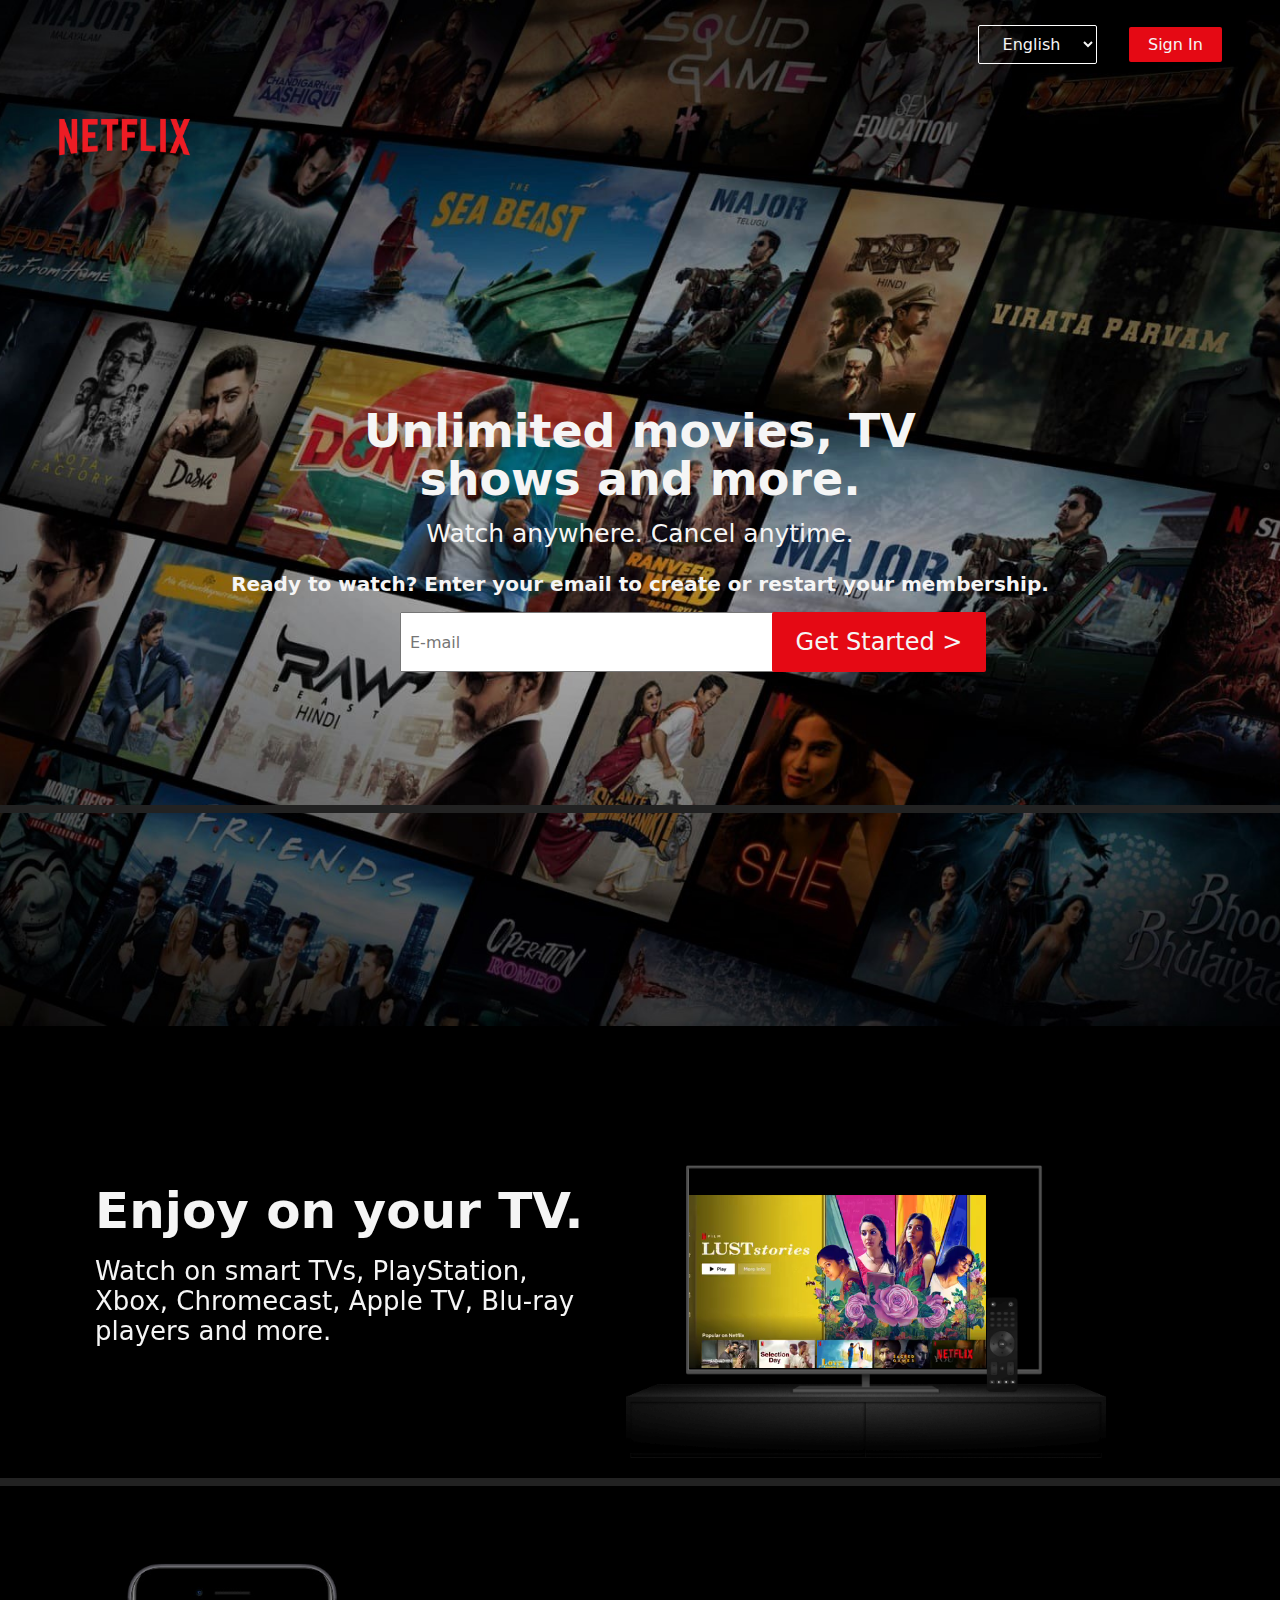
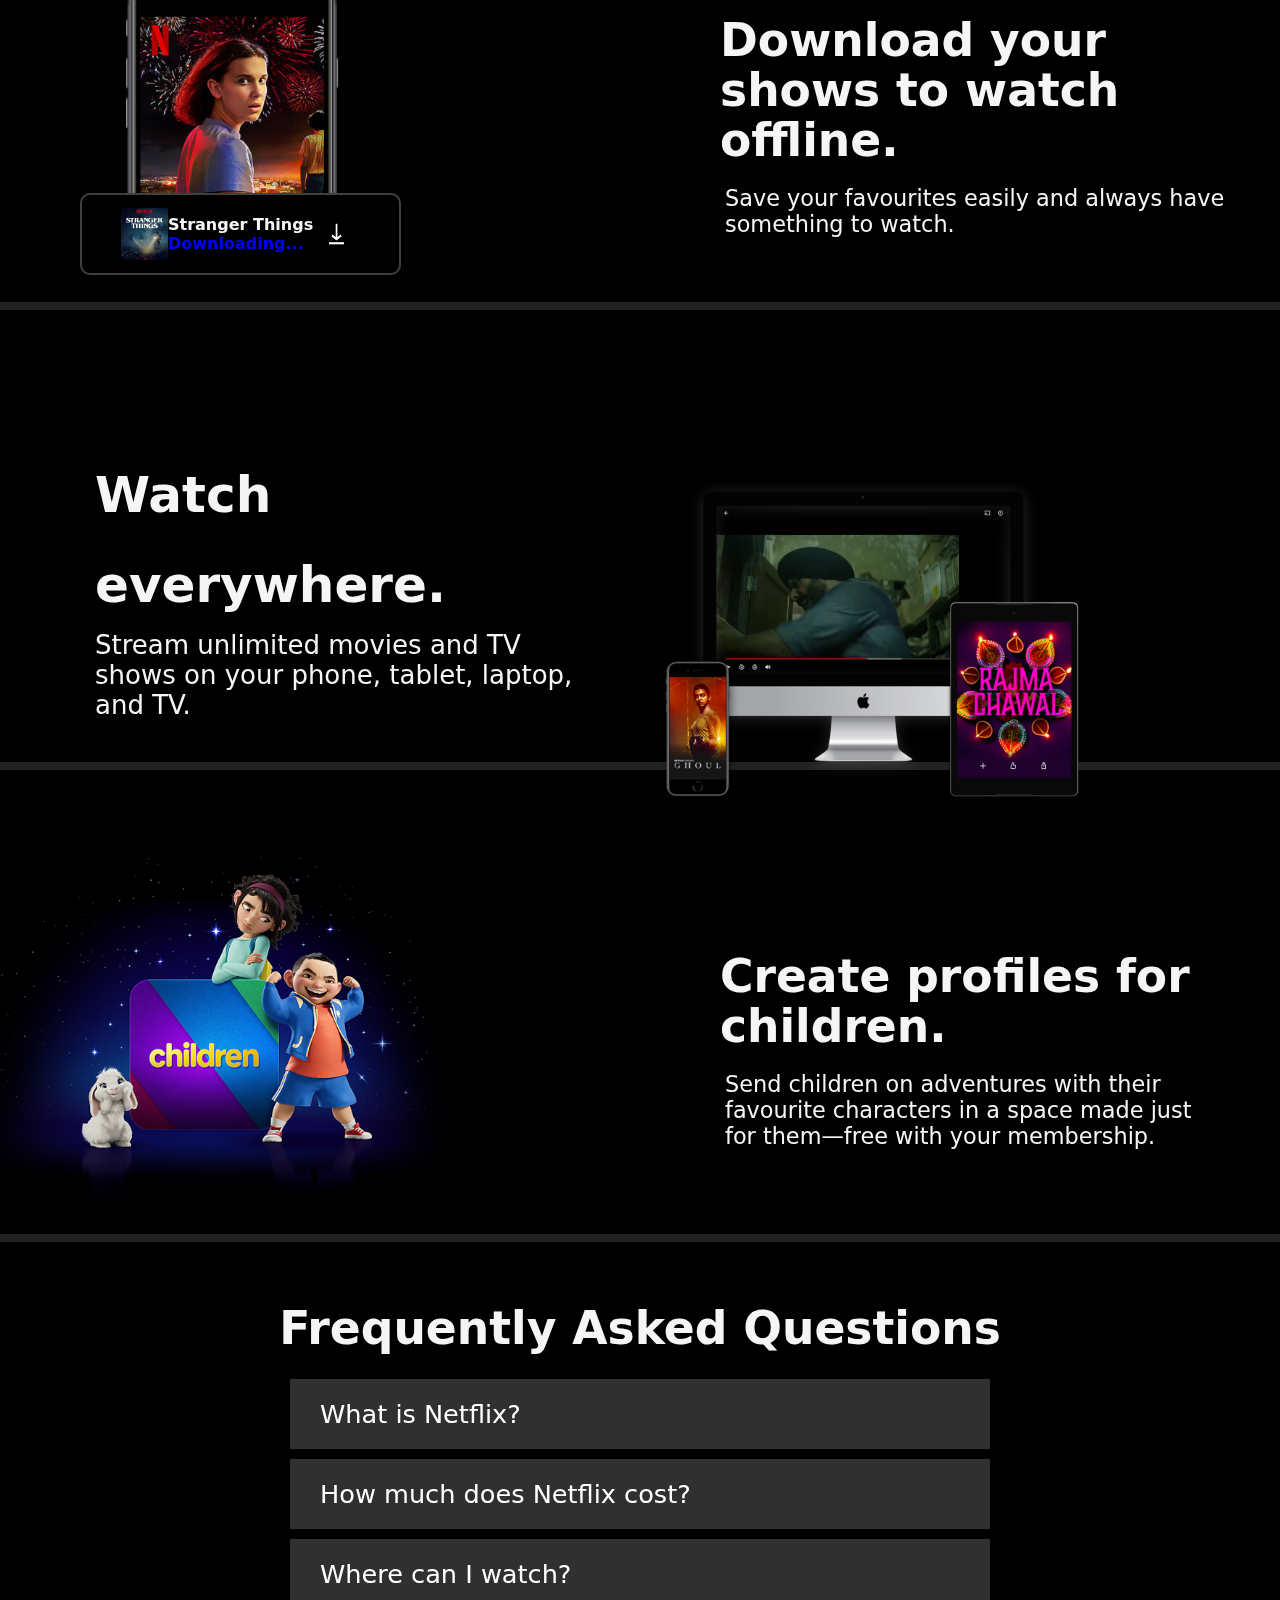
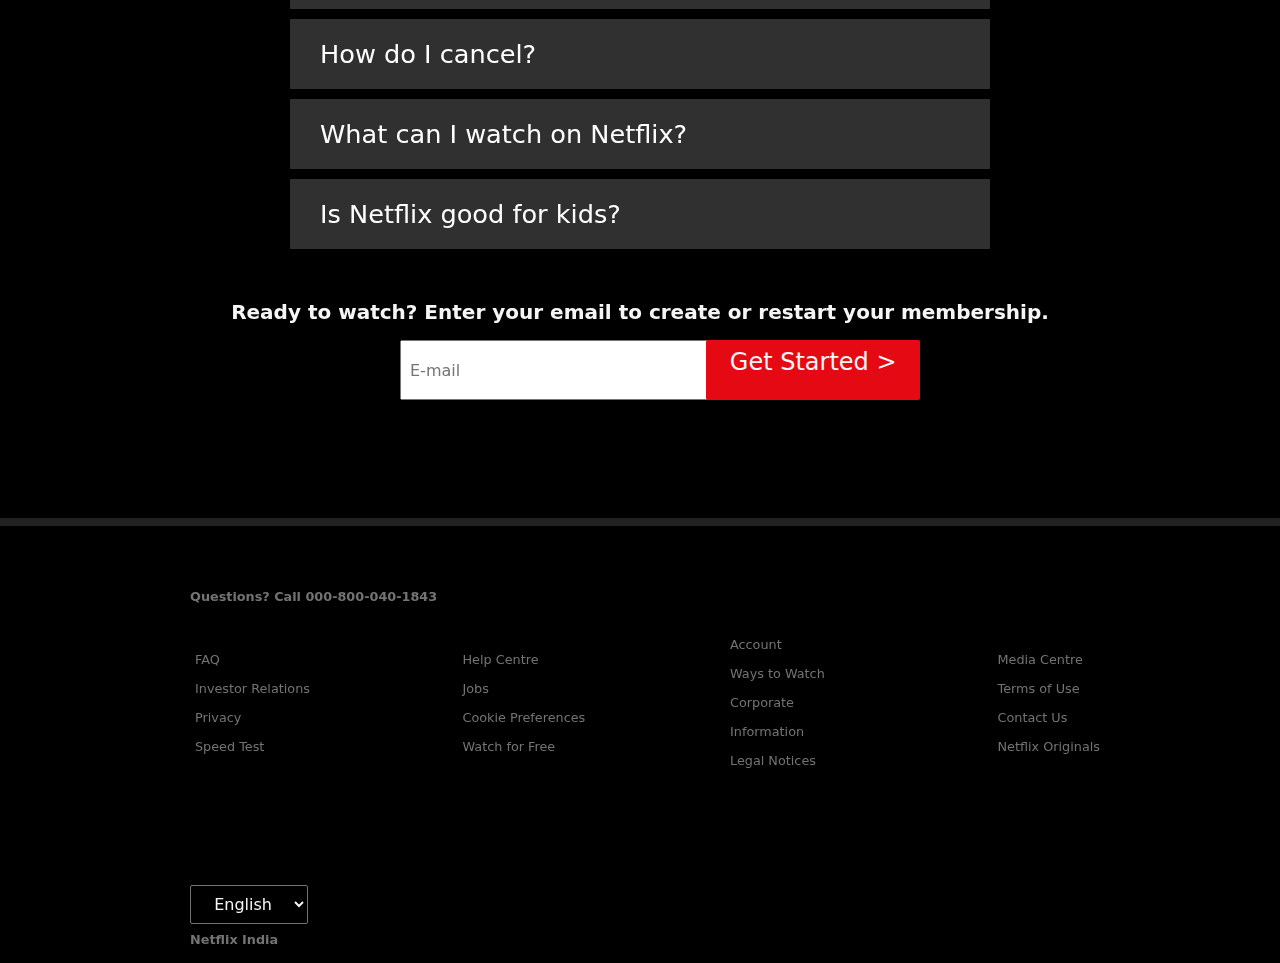
<file: index.html>
<!DOCTYPE html>
<html>

<head>
    <meta charset="utf-8">
    <meta http-equiv="X-UA-Compatible" content="IE=edge">
    <title></title>
    <meta name="description" content="">
    <meta name="viewport" content="width=device-width, initial-scale=1">
    <link rel="stylesheet" href="style.css">
</head>

<body>
    <header class="first">
        <div class="second">
            <img src="netlogo.png" alt="logo">
            <div class="sign">
                <select name="Language" class="lang">
                    <option value="eng">English</option>
                    <option value="hindi">हिन्दी</option>
                </select>
                <a href="button" class="get-h">Sign In</a>
            </div>
        </div>
        <div class="third">
            <h1>Unlimited movies, TV </h1>
            <h1>shows and more.</h1>
            <h3>Watch anywhere. Cancel anytime.</h3>
            <p>Ready to watch? Enter your email to create or restart your membership.</p>
            <div class="seq">
                <input class="thirdd" type="email" placeholder="E-mail">
                <a href="#" class="get">Get Started ></a>
            </div>
        </div>
    </header>
    <section class="fourth">
        <div class="page-2">
            <div class="watch">
                <h1>Enjoy on your TV.</h1>
                <h3>Watch on smart TVs, PlayStation, Xbox, Chromecast, Apple TV, Blu-ray players and more.</h3>
            </div>
            <img src="tv.png" alt="tv">
            <video class="video-1" autoplay="" playsinline="" muted="" loop="">
                <source src="lust.m4v" type="video/mp4">
            </video>
        </div>
    </section>
    <div class="top">
        <div class="fifth">
            <img src="st.jpg" alt="stranger" class="strangers">
            <div class="page-3">
                <h1>Download your shows to watch offline.</h1><br>
                <h3 class="pg">Save your favourites easily and always have something to watch.</h3>
            </div>
        </div>
        <div class="within">
            <img src="boxshot.png" alt="htst" class="bt">
            <h4>Stranger Things<br>
                <a href="#">Downloading...</a>
            </h4>
            <img src="download-icon.gif" alt="giff">
        </div>
    </div>
    <section class="fourth">
        <div class="page-2">
            <div class="watch">
                <h1>Watch everywhere.</h1>
                <h3>Stream unlimited movies and TV shows on your phone, tablet, laptop, and TV.</h3>
            </div>
            <img src="rc.png" alt="tv">
            <video class="vid" autoplay="" playsinline="" muted="" loop="">
                <source src="sg.m4v" type="video/mp4">
            </video>
        </div>
    </section>
    <section>
        <div class="top1">
            <div class="fifth">
                <img src="ch.png" alt="child" class="child">
                <div class="page-3">
                    <h1>Create profiles for children.</h1><br>
                    <h3 class="childrenn">Send children on adventures with their favourite characters in a space made
                        just for them—free
                        with your membership.</h3>
                </div>
            </div>
        </div>
    </section>
    <section>
        <div class="lists">
            <h1>Frequently Asked Questions</h1><br>
            <ul>
                <li>What is Netflix?</li>
                <li>How much does Netflix cost?</li>
                <li>Where can I watch?</li>
                <li>How do I cancel?</li>
                <li>What can I watch on Netflix?</li>
                <li>Is Netflix good for kids?</li>
            </ul><br><br>
            <p class="ppp">Ready to watch? Enter your email to create or restart your membership.</p>
            <div class="seq">
                <input class="thirdd" type="email" placeholder="E-mail">
                <a href="#" class="gett">Get Started ></a>
            </div>
        </div>
    </section>
    <footer>

        <p class="ll">Questions? Call 000-800-040-1843</p><br><br>
        <div class="end">
            <ul class="left">
                <li><a href="#">FAQ</a></li>
                <li><a href="#">Investor Relations</a></li>
                <li><a href="#">Privacy</a></li>
                <li><a href="#">Speed Test</a></li>
            </ul>
            <ul class="left">
                <li><a href="#">Help Centre</a></li>
                <li><a href="#">Jobs</a></li>
                <li><a href="#">Cookie Preferences</a></li>
                <li><a href="#">Watch for Free</a></li>
            </ul>
            <ul class="left">
                <li><a href="#">Account</a></li>
                <li><a href="#">Ways to Watch</a></li>
                <li><a href="#">Corporate Information</a></li>
                <li><a href="#">Legal Notices</a></li>
            </ul>
            <ul class="left">
                <li><a href="#">Media Centre</a></li>
                <li><a href="#">Terms of Use</a></li>
                <li><a href="#">Contact Us</a></li>
                <li><a href="#">Netflix Originals</a></li>
            </ul>
        </div>
        <select name="Language" class="langg">
            <option value="eng">English</option>
            <option value="hindi">हिन्दी</option>
        </select>
        <p class="pl">Netflix India</p>
    </footer>
</body>

</html>
</file>
<file: style.css>
@font-face {
    font-family: Roboto;
    src: url("chrome-extension://mcgbeeipkmelnpldkobichboakdfaeon/css/Roboto-Regular.ttf");
}

:root {
    color: whitesmoke;
    font-family: Robot-Regular, system-ui, -apple-system, BlinkMacSystemFont, 'Segoe UI', Roboto, Oxygen, Ubuntu, Cantarell, 'Open Sans', 'Helvetica Neue', sans-serif;
}

* {
    font-family: system-ui, roboto, -apple-system, BlinkMacSystemFont, 'Segoe UI', Roboto, Oxygen, Ubuntu, Cantarell, 'Open Sans', 'Helvetica Neue', sans-serif;
    margin: 0;
    padding: 0;
    color: whitesmoke;
}

body {
    background-color: black;
}

a {
    text-decoration: none;
    color: whitesmoke;
}

p {
    font-weight: bold;
}

img {
    /* width: 100%; */
    height: 21rem;
}

header {
    height: 114vh;
    /* width: 100%; */
    position: relative;
    background: url('background.jpg') no-repeat center center/cover;

}

.second {
    position: relative;
    height: 274px;
}

.second img {
    height: 170px;
    width: 165px;
    position: absolute;
    top: 50%;
    left: -24px;
    transform: translate(40%, -50%);
}

.sign {
    position: absolute;
    right: 10px;
    padding: 25px 40px;

}

.third {
    padding: 133px 0;
    display: flex;
    flex-direction: column;
    justify-content: center;
    align-items: center;
    align-content: center;
    border-bottom: 8px solid #222;

}

.third h1 {
    font-size: 46px;
    line-height: 48px;
    max-width: 565px;
    margin: 0 30px;
}

.third h3 {
    font-weight: 400;
    font-size: 25px;
    margin: 16px 0;

}

p {
    font-size: 20px;
    font-weight: 600;
    padding-top: 0.5rem;
    padding-bottom: 1rem;
}

.thirdd {
    position: absolute;
    left: 400px;
    bottom: auto;
    width: 480px;
    height: 3.5rem;
    font-size: 1rem;
    padding-left: 0.5rem;
    margin-right: 208px;
    color: black;
}

.get-h {
    display: inline-block;
    background: #E50914;
    padding: 0.5rem 1.2rem;
    font-size: 1rem;
    text-align: center;
    border: none;
    border-radius: 2px;
    margin-right: 0.5rem;
    outline: none;

}

.get {
    display: inline-block;
    background: #E50914;
    padding: 0.5rem 1.2rem;
    font-size: 1rem;
    text-align: center;
    border-radius: 2px;
    margin-right: 0.5rem;
}

.get {
    position: relative;
    right: -243px;
    bottom: 0px;
    padding: 0.5rem 1.2rem;
    font-size: 1.5rem;
    height: 44px;
    width: 11rem;
}

.get:hover {
    background: #f80f1a;
}

.third a {
    display: flex;
    justify-content: space-evenly;
    align-items: center;
    align-content: space-evenly;
}

.lang {
    background-color: transparent;
    padding: 0.5rem 1.2rem;
    border: solid 1px white;
    font-size: 1rem;
    text-align: center;
    border-radius: 2px;
    margin-right: 27px;
}

option {
    background-color: grey;
}

/* End of main page */

.fourth {
    padding: 50px;
    border-bottom: 8px solid #222;
    height: 22rem;
}

.watch {
    position: relative;
    max-width: 500px;
    padding: 90px 45px 50px;
}

.page-2 img {
    margin-left: 36rem;
    margin-top: -19rem;
    height: 23rem;
    width: 30rem;
}

.video-1 {
    position: relative;
    width: 26%;
    height: 72%;
    grid-column: 2/2;
    grid-row: 1/2;
    z-index: -1;
    margin: -27rem;
    margin-bottom: 92px;
}

.watch h1 {
    font-size: 50px;
    line-height: 1.8;
}

.watch h3 {
    font-size: 26px;
    font-weight: 400;
}

/* part 2 end */

.strangers {
    height: 22rem;
    width: 29rem;
    margin-top: 25px;
    margin-left: auto;
}

.page-3 {
    display: flex;
    flex-direction: column;
    align-items: flex-end;
    margin-top: -251px;
    margin-right: 35px;
}

.page-3 h1 {
    font-size: 285%;
    max-width: 525px;
    line-height: 50px;
}

.pg {
    font-size: 140%;
    font-weight: 400;
    max-width: 520px;
}

.within {
    background-color: black;
    padding: 39px;
    height: 0px;
    border: 2px solid hsla(0, 0%, 100%, .25);
    border-radius: 10px;
    display: inline-flex;
    align-items: center;
    margin-left: 80px;
    margin-top: -44px;
}

.within img {
    width: 47px;
    height: 52px;
}

.within a {
    color: blue;
}

.top {
    border-bottom: 8px solid #222;
    height: 26rem;
}

/* page 3 ended */
.vid {
    position: relative;
    width: 21%;
    height: 72%;
    grid-column: 2/2;
    grid-row: 1/2;
    z-index: -1;
    margin: -25rem;
    margin-bottom: 168px;
}

/* page 4 ended */
.child {
    height: 22rem;
    width: 29rem;
    margin-top: 77px;
    margin-left: auto;
}

.top1 {
    border-bottom: 8px solid #222;
    height: 29rem;
}

/*max width work remaining */

.childrenn {
    font-size: 140%;
    font-weight: 400;
    max-width: 474px;
    margin-right: 46px;
}

/* end of animated pages */
.lists {
    align-items: center;
    border-bottom: 8px solid #222;
    height: 51rem;
}

ul {
    list-style: none;
    display: flex;
    flex-direction: column;
    flex-basis: 40%;
    align-items: center;
}

.lists li {
    /* background:hsla(0,0%,100%,.25) ;
    border: 2px solid black; */
    padding: 20px 30px;
    margin: 5px;
    font-size: 1.6rem;
    background-color: #303030;
    color: white;
    text-align: left;
    width: 50%;
}

.lists h1 {
    font-size: 285%;
    margin-top: 60px;
    display: flex;
    justify-content: center;
}

.ppp {
    display: flex;
    justify-content: center;
}

.gett {
    display: inline-block;
    background: #E50914;
    padding: 0.5rem 1.2rem;
    font-size: 1rem;
    text-align: center;
    border-radius: 2px;
    margin-right: 0.5rem;
    position: relative;
    right: -706px;
    bottom: 0px;
    padding: 0.5rem 1.2rem;
    font-size: 1.5rem;
    height: 44px;
    width: 11rem;
}

.gett:hover {
    background: #f80f1a;
}

/* last page started */
.end {
    display: flex;
    flex-wrap: nowrap;
    margin: 1rem auto;
    height: 145px;
    align-items: center;
    padding: 105px;
    line-height: 29px;
}

footer,
footer a,
.ll,
.pl {
    color: #737373;
    font-size: 0.8rem;
}

.ll {
    margin-bottom: -141px;
    margin-left: 190px;
    margin-top: 55px;
}

.langg {
    background-color: transparent;
    padding: 0.5rem 1.2rem;
    border: solid 1px #737373;
    font-size: 1rem;
    border-radius: 2px;
    margin-top: -11px;
    margin-left: 190px;
}

.left {
    display: flex;
    align-items: flex-start;
    margin-left: 40px;
    padding: 50px;
}

.pl {
    margin-left: 190px;
}

footer a:hover {
    text-decoration: underline;
}
</file>
